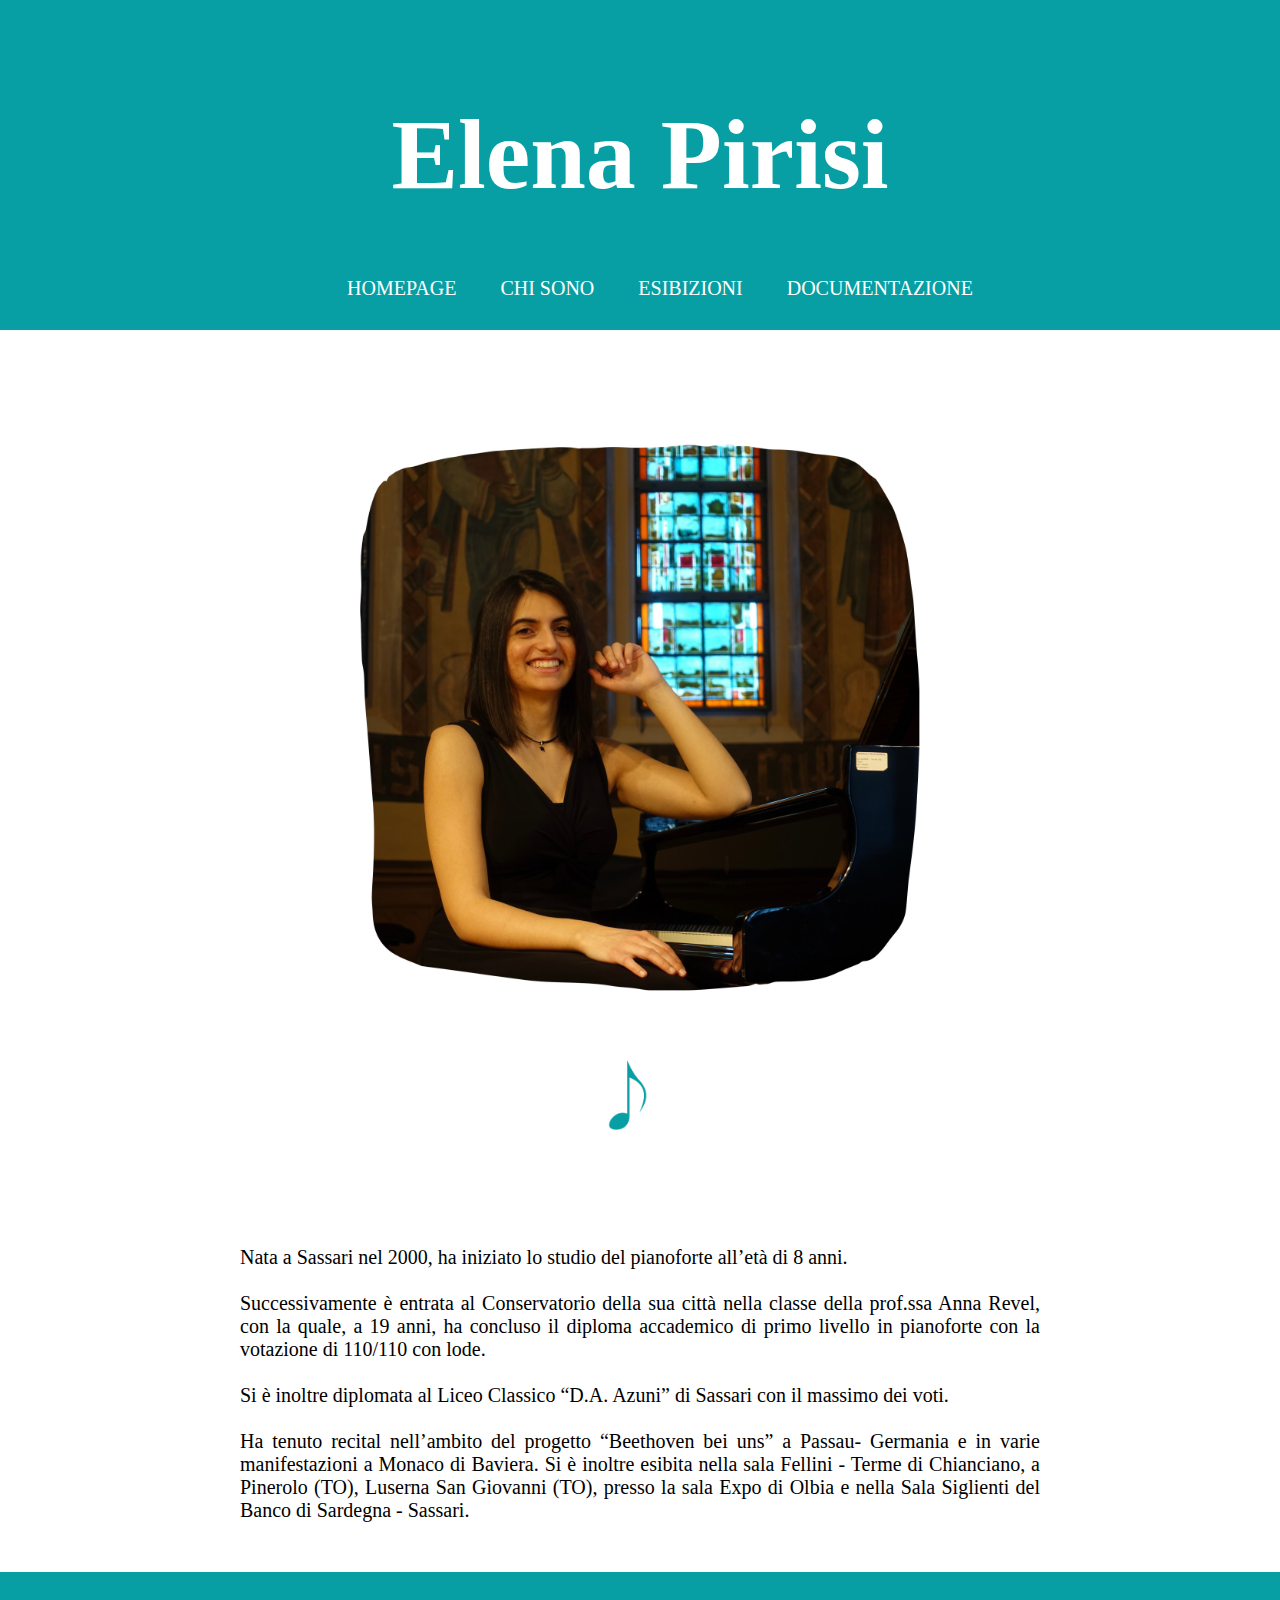
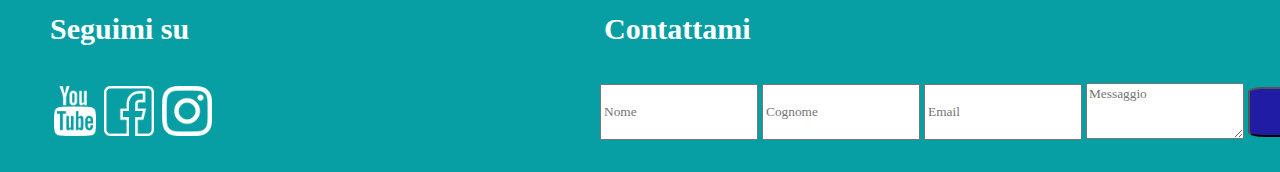
<file: Chisono.html>
<!doctype html>
<html lang='it'>
<head>
  <meta charset="utf-8">
  <meta name="viewport" content="width=device-width, initial-scale=1.0">
  <meta http-equiv="X-UA-Compatible" content="ie=edge">
  <link rel="stylesheet" type="text/css" href="ciao/style.css">
  <title>Elena Pirisi</title>
 </head>
 <header>
        <center><h1><a href="index.html">Elena Pirisi</a></h1></center>
         <nav>
              <ul>
                <li><a id= 'mouse' class='whitelink' href="index.html">homepage</a></li>
                <li><a id= 'mouse' class: 'active'><a class='whitelink' href="Chisono.html">chi sono</a></li>
                <li><a id= 'mouse' class='whitelink' href="esibizioni.html">esibizioni</a></li>
                <li><a id= 'mouse' class='whitelink' href="documentazione.html">documentazione</a></li>
              </ul>
         </nav>
 </header>
<body>
      <div id='about me'>
                    <img id= 'homeimage' src="ciao/pirisi.png" alt="foto biografica Elena Pirisi"/>
 		                <img id= 'NOTA2' src="ciao/NOTA.png"/>
                    <div id='chisono'>Nata a Sassari nel 2000, ha iniziato lo studio del pianoforte all’età di 8 anni. <br></br> Successivamente è entrata al Conservatorio della sua città nella classe della prof.ssa Anna Revel, con la quale, a 19 anni, ha concluso il diploma accademico di primo livello in pianoforte con la votazione di 110/110 con lode. <br></br> Si è inoltre diplomata al Liceo Classico “D.A. Azuni” di Sassari con il massimo dei voti. <br></br>Ha tenuto recital nell’ambito del progetto “Beethoven bei uns” a Passau- Germania e in varie manifestazioni a Monaco di Baviera. Si è inoltre esibita nella sala Fellini - Terme di Chianciano, a Pinerolo (TO), Luserna San Giovanni (TO), presso la sala Expo di Olbia e nella Sala Siglienti del Banco di Sardegna -   Sassari.</div>
      </div>
 </body>
<footer id= 'footerr'>
  
  <div class= 'skills' id="seguimi">Seguimi su</div> 
  <div class= 'skills' id="contattami">Contattami</div>

  <div id='channels'>
  <a href="https://www.youtube.com/channel/UCtBQBfGArTrs95XQcZkXXWw/"><img class='fotografia' id= 'youtube' src="ciao/youtube.png"></a>
  <a href="https://www.facebook.com/elena.pirisi.792"><img class='fotografia' id= 'facebook' src="ciao/facebook.png"></a>
  <a href="https://www.instagram.com/elenapirisi/"><img class='fotografia' id= 'instagram' src="ciao/instagram.png"></a>
  </div>
 
 <div id='formfooter'>
    <form id= 'formcaselle'>
         <input type="text" id="fname" name="fname" placeholder="Nome">
         <input type="text" id="lname" name="lname" placeholder="Cognome">
         <input type="text" id="mail" name="mail" placeholder="Email">
         <textarea id="subject" name="subject" placeholder="Messaggio"></textarea>
         <input id='submit' type="submit" value="Submit">
    </form>
 </div>
</footer>
</html>
</file>
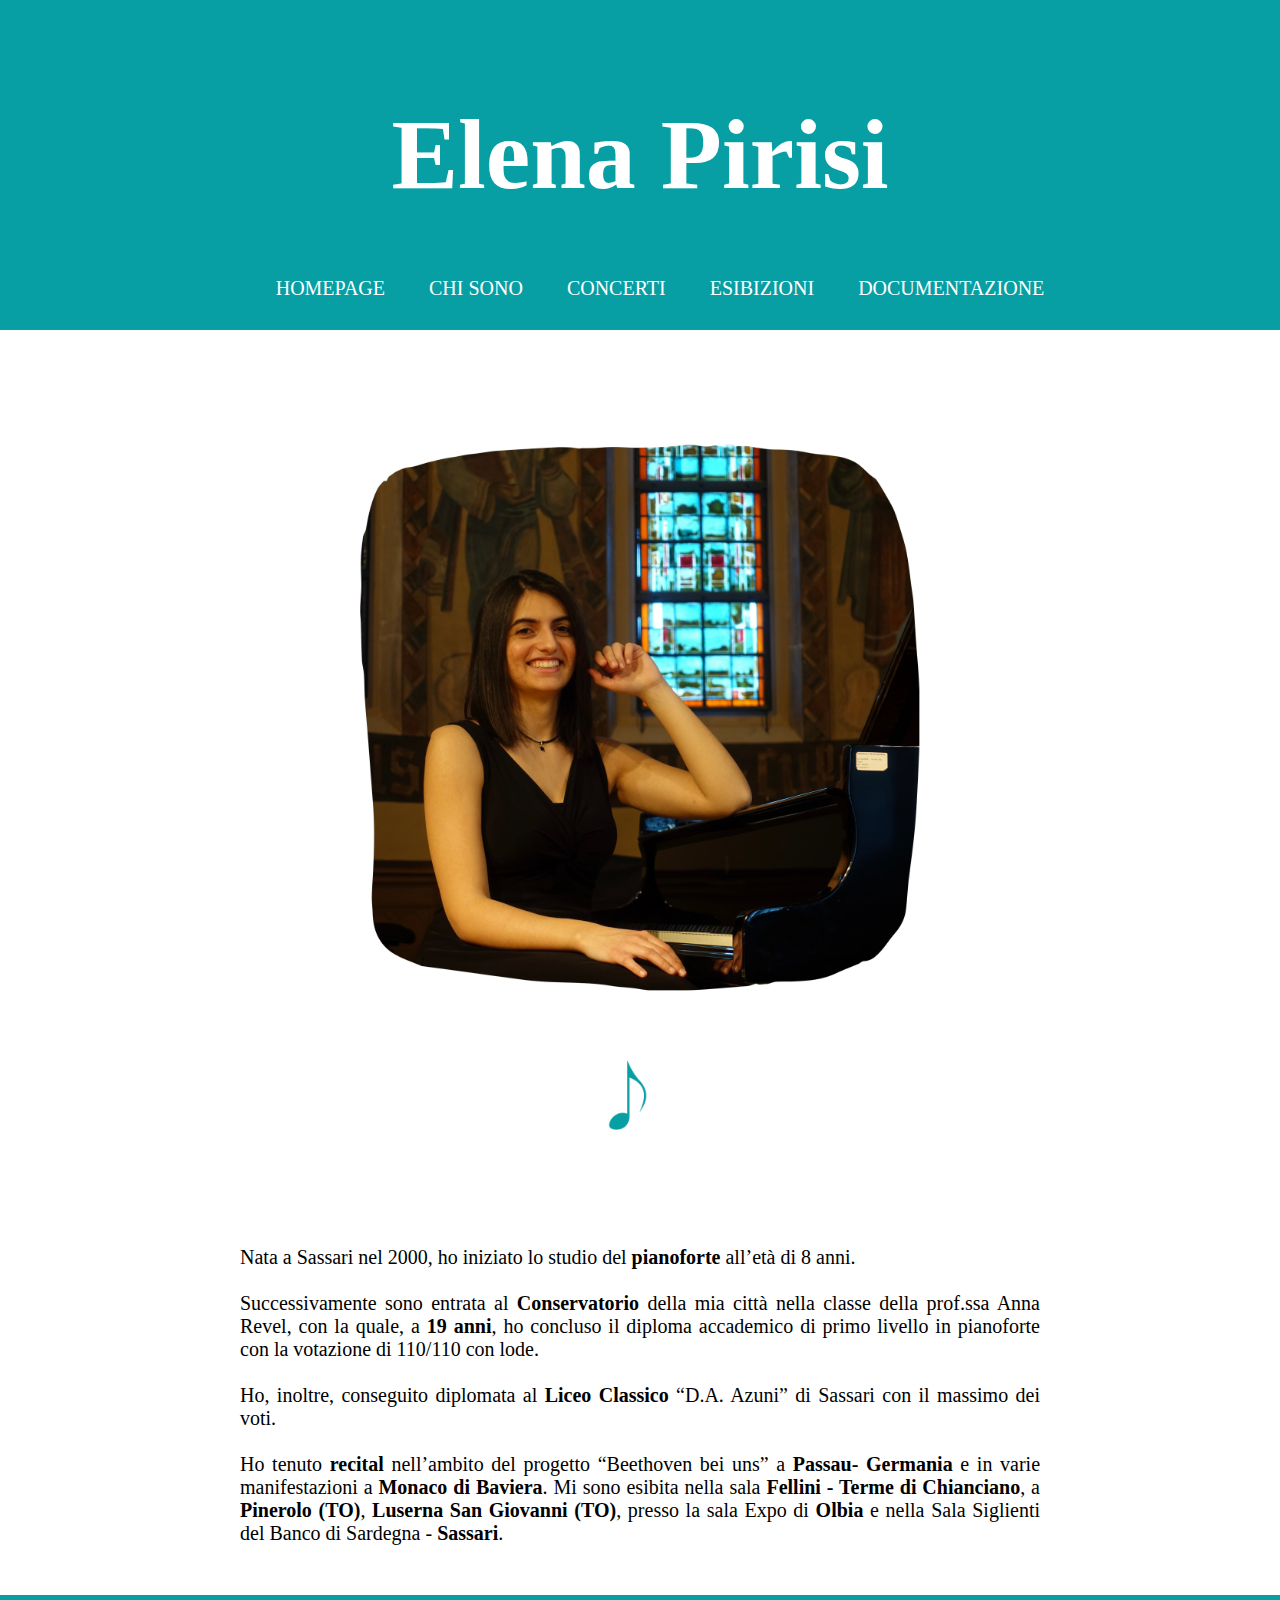
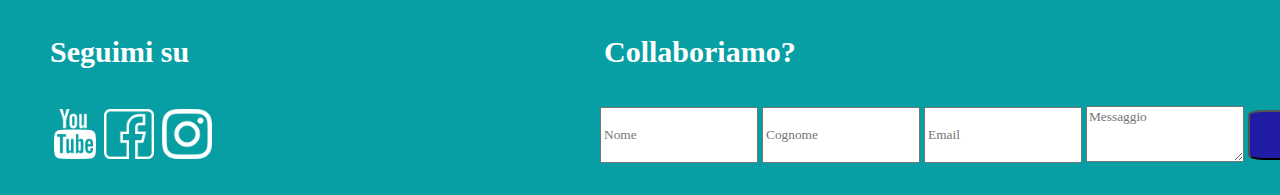
<file: chisono.html>
<!doctype html>
<html lang='it'>
<head>
  <meta charset="utf-8">
  <meta name="viewport" content="width=device-width, initial-scale=1.0">
  <meta http-equiv="X-UA-Compatible" content="ie=edge">
  <link rel="stylesheet" type="text/css" href="ciao/style.css">
  <title>Elena Pirisi</title>
 </head>
 <header>
        <center><h1><a href="index.html">Elena Pirisi</a></h1></center>
         <nav>
              <ul>
                <li><a id= 'mouse' class='whitelink' href="index.html">homepage</a></li>
                <li><a id= 'mouse' class: 'active'><a class='whitelink' href="chisono.html">chi sono</a></li>
                <li><a id= 'mouse' class='whitelink' href="concerti.html">concerti</a></li>
                <li><a id= 'mouse' class='whitelink' href="esibizioni.html">esibizioni</a></li>
                <li><a id= 'mouse' class='whitelink' href="documentazione.html">documentazione</a></li>
              </ul>
         </nav>
 </header>
<body>
      <div id='about me'>
                    <img id= 'homeimage' src="ciao/pirisi.png" alt="foto biografica Elena Pirisi"/>
 		                <img id= 'NOTA2' src="ciao/NOTA.png"/>
                    <div id='chisono'>Nata a Sassari nel 2000, ho iniziato lo studio del <b>pianoforte</b> all’età di 8 anni. <br></br> Successivamente sono entrata al <b>Conservatorio</b> della mia città nella classe della prof.ssa Anna Revel, con la quale, a <b>19 anni</b>, ho concluso il diploma accademico di primo livello in pianoforte con la votazione di 110/110 con lode. <br></br> Ho, inoltre, conseguito diplomata al <b>Liceo Classico</b> “D.A. Azuni” di Sassari con il massimo dei voti. <br></br>Ho tenuto <b>recital</b> nell’ambito del progetto “Beethoven bei uns” a <b>Passau- Germania</b> e in varie manifestazioni a <b>Monaco di Baviera</b>. Mi sono esibita nella sala <b>Fellini - Terme di Chianciano</b>, a <b>Pinerolo (TO)</b>, <b>Luserna San Giovanni (TO)</b>, presso la sala Expo di <b>Olbia</b> e nella Sala Siglienti del Banco di Sardegna -   <b>Sassari</b>. </div>
      </div>
 </body>
<footer id= 'footerr'>
  
  <div class= 'skills' id="seguimi">Seguimi su</div> 
  <div class= 'skills' id="contattami">Collaboriamo?</div>

  <div id='channels'>
  <a href="https://www.youtube.com/channel/UCtBQBfGArTrs95XQcZkXXWw/"><img class='fotografia' id= 'youtube' src="ciao/youtube.png"></a>
  <a href="https://www.facebook.com/elena.pirisi.792"><img class='fotografia' id= 'facebook' src="ciao/facebook.png"></a>
  <a href="https://www.instagram.com/elenapirisi/"><img class='fotografia' id= 'instagram' src="ciao/instagram.png"></a>
  </div>
 
 <div id='formfooter'>
    <form id= 'formcaselle'>
         <input type="text" id="fname" name="fname" placeholder="Nome">
         <input type="text" id="lname" name="lname" placeholder="Cognome">
         <input type="text" id="mail" name="mail" placeholder="Email">
         <textarea id="subject" name="subject" placeholder="Messaggio"></textarea>
         <input id='submit' type="submit" value="Invia">
    </form>
 </div>
</footer>
</html>
</file>
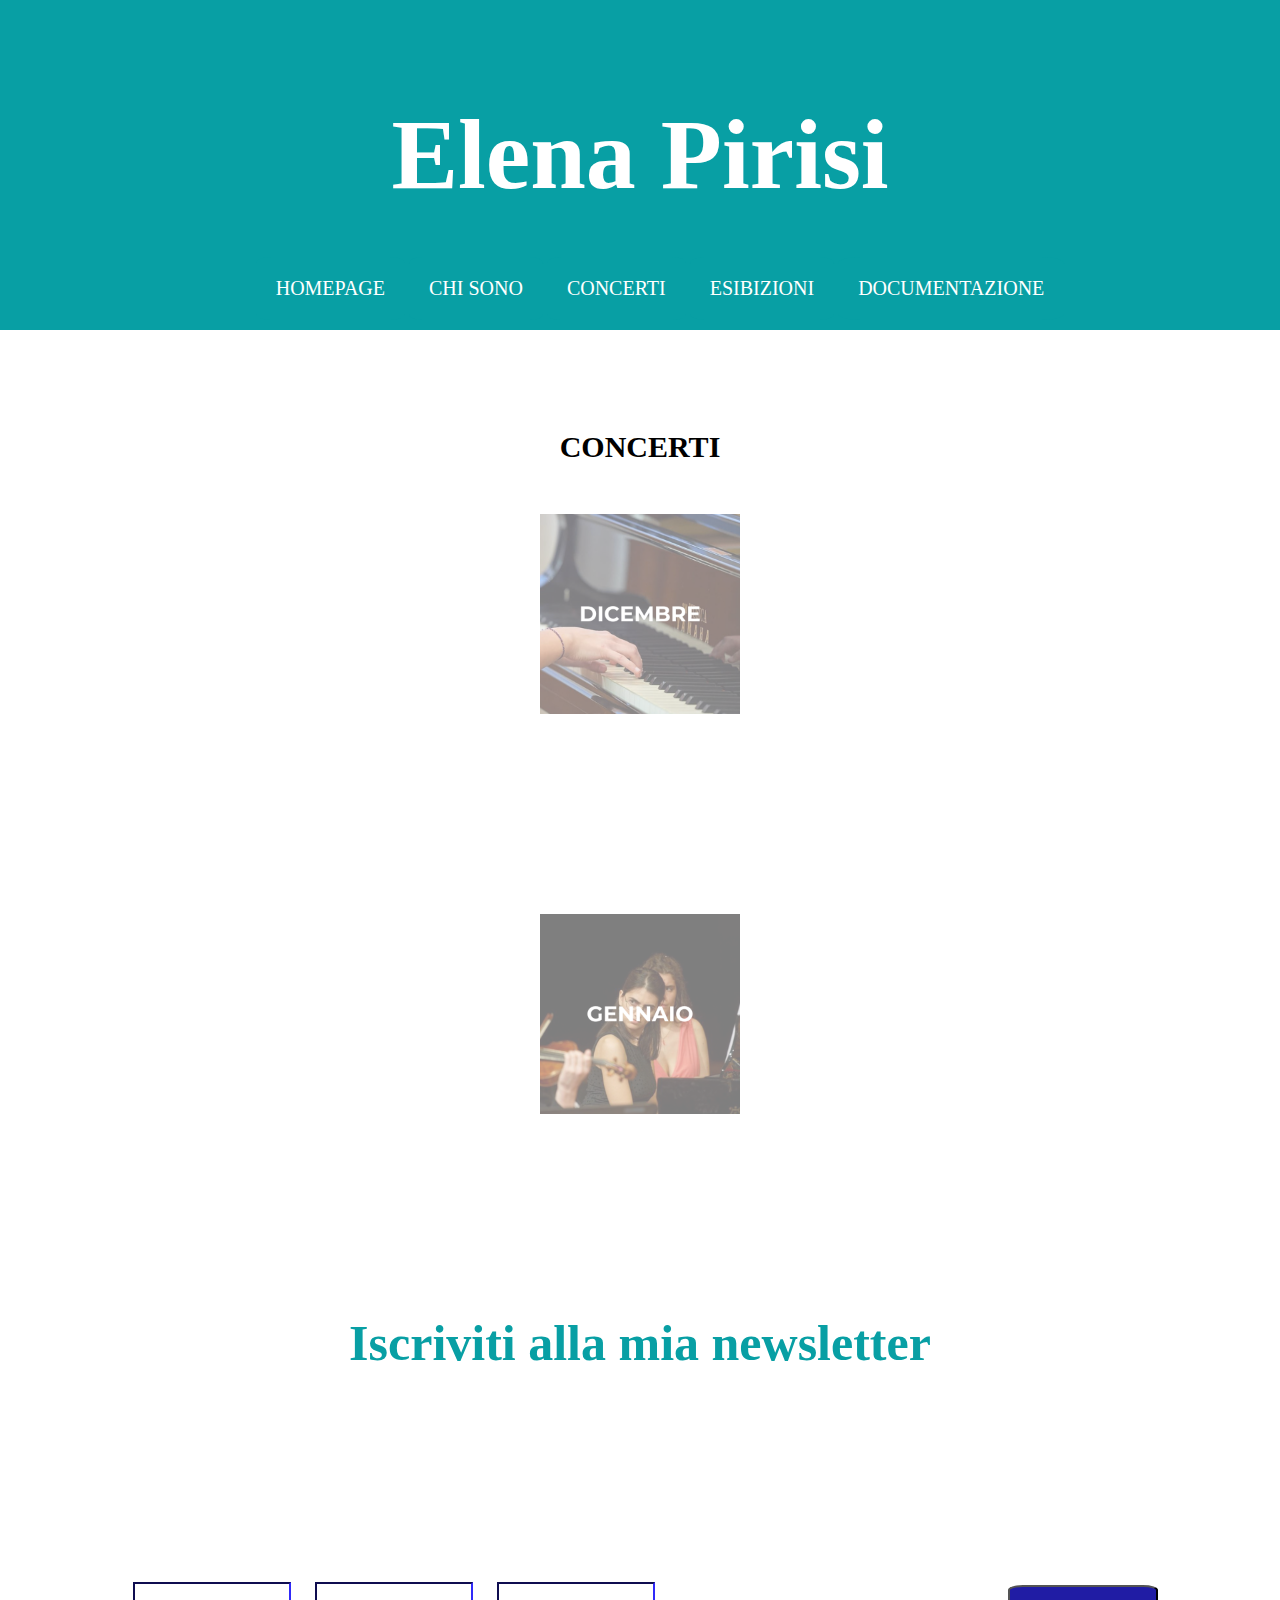
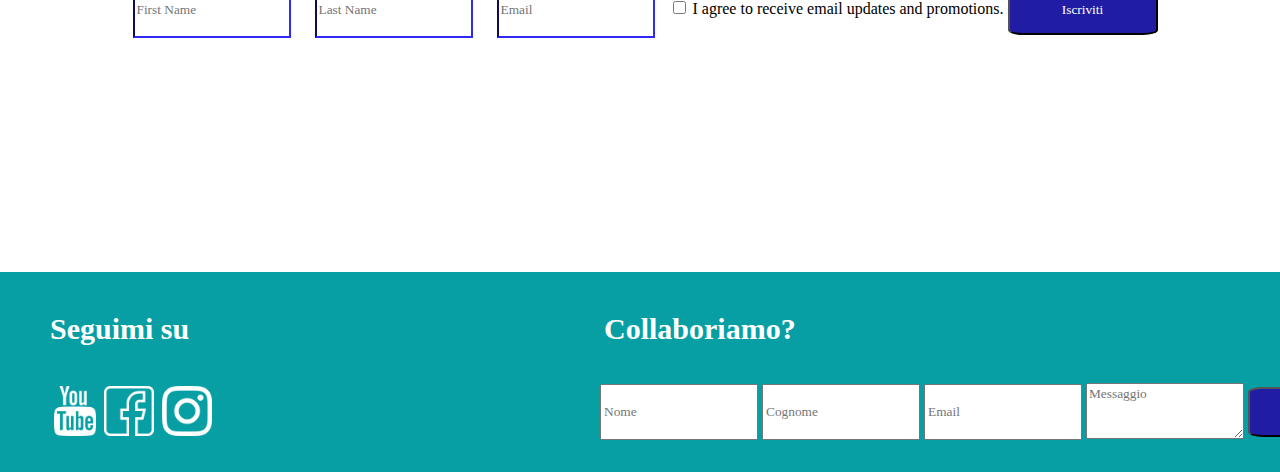
<file: concerti.html>
<!doctype html>
<html lang='it'>
<head>
  <meta charset="utf-8">
  <meta name="viewport" content="width=device-width, initial-scale=1.0">
  <meta http-equiv="X-UA-Compatible" content="ie=edge">
  <link rel="stylesheet" type="text/css" href="ciao/style.css">
  <title>Elena Pirisi</title>
 </head>
 <header>
        <center><h1><a href="index.html">Elena Pirisi</a></h1></center>
         <nav>
              <ul>
                <li><a id= 'mouse'  class='whitelink' href="index.html">homepage</a></li>
                  <li><a id= 'mouse' class='whitelink' href="chisono.html">chi sono</a></li>
                  <li><a id= 'mouse' class='active'><a class='whitelink' href="#">concerti</a></li>
                  <li><a id= 'mouse' class='whitelink' href="esibizioni.html">esibizioni</a></li>
                  <li><a id= 'mouse' class='whitelink' href="documentazione.html">documentazione</a></li>
              </ul>
         </nav>
 </header>
<body>
  
     <h2 id='tituloconcerti' >CONCERTI</h2>
<div><img class='fotografia' id= 'CONCERTI' src="ciao/concertoX.png"/><img class='fotografia' id= 'CONCERTI' src="ciao/concertoY.png"/></div>
<h2 id='newslettertitle'>Iscriviti alla mia newsletter</h2>
<div id= 'sendfox'>
<form method="post" action="https://sendfox.com/form/3lpyyl/1vzxnd" class="sendfox-form" id="1vzxnd" data-async="true" data-recaptcha="true">
<input id="fname2" type="text" placeholder="First Name" name="first_name" required />
<input id="lname2" type="text" placeholder="Last Name" name="last_name" required />
<input id="mail2" type="email" placeholder="Email" name="email" required />
<label><input type="checkbox" name="gdpr" value="1" required /> I agree to receive email updates and promotions.</label>
<!-- no botz please -->
<div style="position: absolute; left: -5000px;" aria-hidden="true"><input type="text" name="a_password" tabindex="-1" value="" autocomplete="off" /></div>
<button type="submit">Iscriviti</button>
</form>
<script src="https://sendfox.com/js/form.js"></script>
			

</div>
     


</body>
 <footer id= 'footerr'>
  
  <div class= 'skills' id="seguimi">Seguimi su</div> 
  <div class= 'skills' id="contattami">Collaboriamo?</div>

  <div id='channels'>
  <a href="https://www.youtube.com/channel/UCtBQBfGArTrs95XQcZkXXWw/"><img class='fotografia' id= 'youtube' src="ciao/youtube.png"></a>
  <a href="https://www.facebook.com/elena.pirisi.792"><img class='fotografia' id= 'facebook' src="ciao/facebook.png"></a>
  <a href="https://www.instagram.com/elenapirisi/"><img class='fotografia' id= 'instagram' src="ciao/instagram.png"></a>
  </div>
 
 <div id='formfooter'>
    <form id= 'formcaselle'>
         <input type="text" id="fname" name="fname" placeholder="Nome">
         <input type="text" id="lname" name="lname" placeholder="Cognome">
         <input type="text" id="mail" name="mail" placeholder="Email">
         <textarea id="subject" name="subject" placeholder="Messaggio"></textarea>
         <input id='submit' type="submit" value="Invia">
    </form>
 </div>
</footer>

</html>
</file>
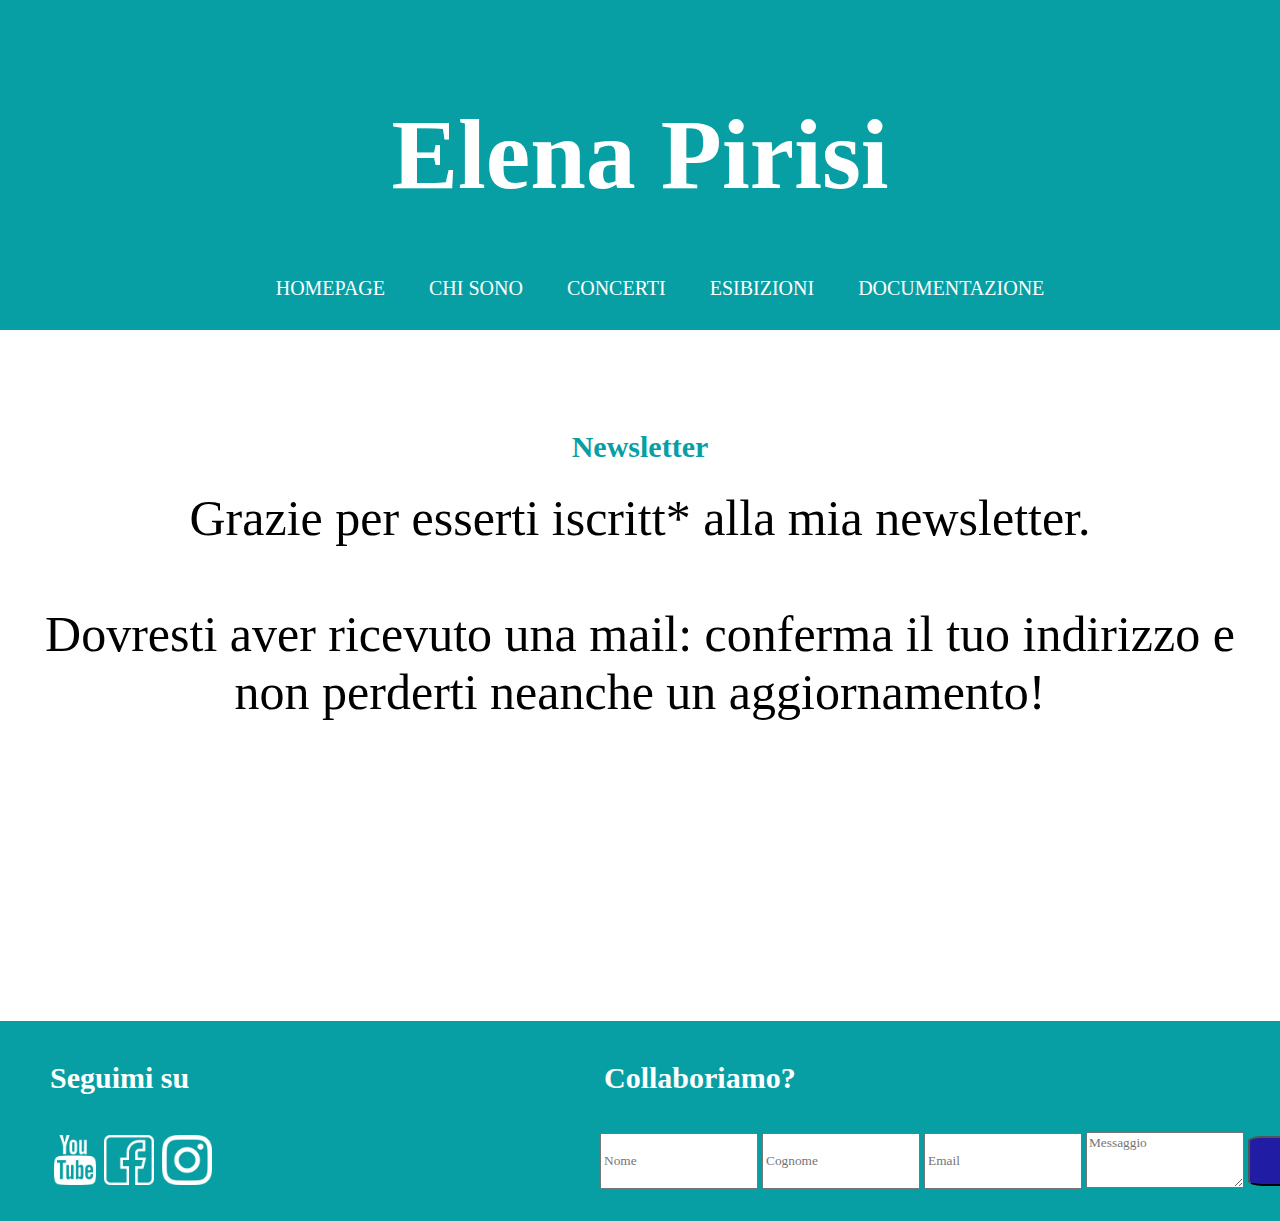
<file: confermamail.html>
<!doctype html>
<html lang='it'>
<head>
  <meta charset="utf-8">
  <meta name="viewport" content="width=device-width, initial-scale=1.0">
  <meta http-equiv="X-UA-Compatible" content="ie=edge">
  <link rel="stylesheet" type="text/css" href="ciao/style.css">
  <title>Elena Pirisi</title>
 </head>
 <header>
        <center><h1><a href="index.html">Elena Pirisi</a></h1></center>
         <nav>
              <ul>
                <li><a id= 'mouse' class='whitelink' href="index.html">homepage</a></li>
                  <li><a id= 'mouse' class='whitelink' href="chisono.html">chi sono</a></li>
                  <li><a id= 'mouse' class='whitelink' href="concerti.html">concerti</a></li>
                  <li><a id= 'mouse' class='whitelink' href="esibizioni.html">esibizioni</a></li>
                  <li><a id= 'mouse' class='whitelink' href="documentazione.html">documentazione</a></li>
              </ul>
         </nav>
 </header>
<body>
  
     <h2 id='colorns'>Newsletter</h2>
     <div id='confermamail'>Grazie per esserti iscritt* alla mia newsletter. <br> <br> Dovresti aver ricevuto una mail: conferma il tuo indirizzo e non perderti neanche un aggiornamento!</div>
     


</body>
 <footer id= 'footerr'>
  
  <div class= 'skills' id="seguimi">Seguimi su</div> 
  <div class= 'skills' id="contattami">Collaboriamo?</div>

  <div id='channels'>
  <a href="https://www.youtube.com/channel/UCtBQBfGArTrs95XQcZkXXWw/"><img class='fotografia' id= 'youtube' src="ciao/youtube.png"></a>
  <a href="https://www.facebook.com/elena.pirisi.792"><img class='fotografia' id= 'facebook' src="ciao/facebook.png"></a>
  <a href="https://www.instagram.com/elenapirisi/"><img class='fotografia' id= 'instagram' src="ciao/instagram.png"></a>
  </div>
 
 <div id='formfooter'>
    <form id= 'formcaselle'>
         <input type="text" id="fname" name="fname" placeholder="Nome">
         <input type="text" id="lname" name="lname" placeholder="Cognome">
         <input type="text" id="mail" name="mail" placeholder="Email">
         <textarea id="subject" name="subject" placeholder="Messaggio"></textarea>
         <input id='submit' type="submit" value="Invia">
    </form>
 </div>
</footer>

</html>
</file>
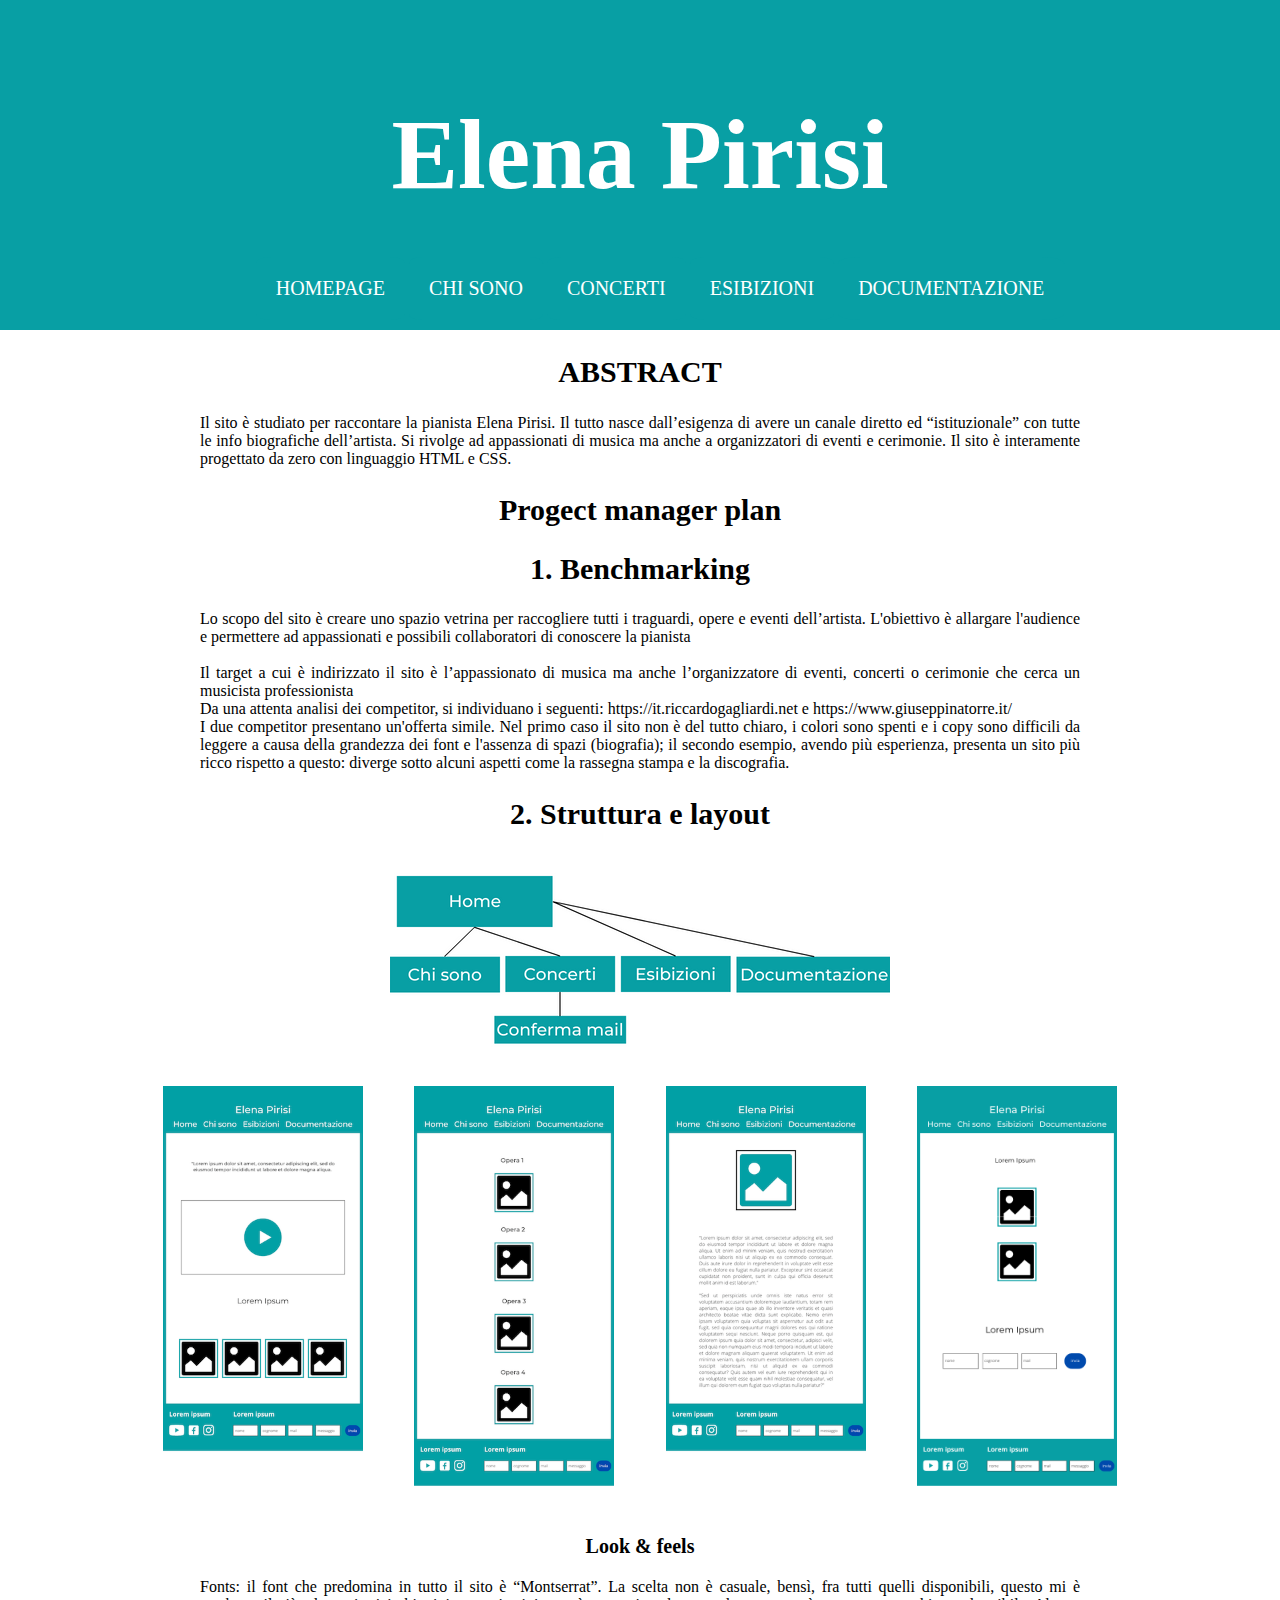
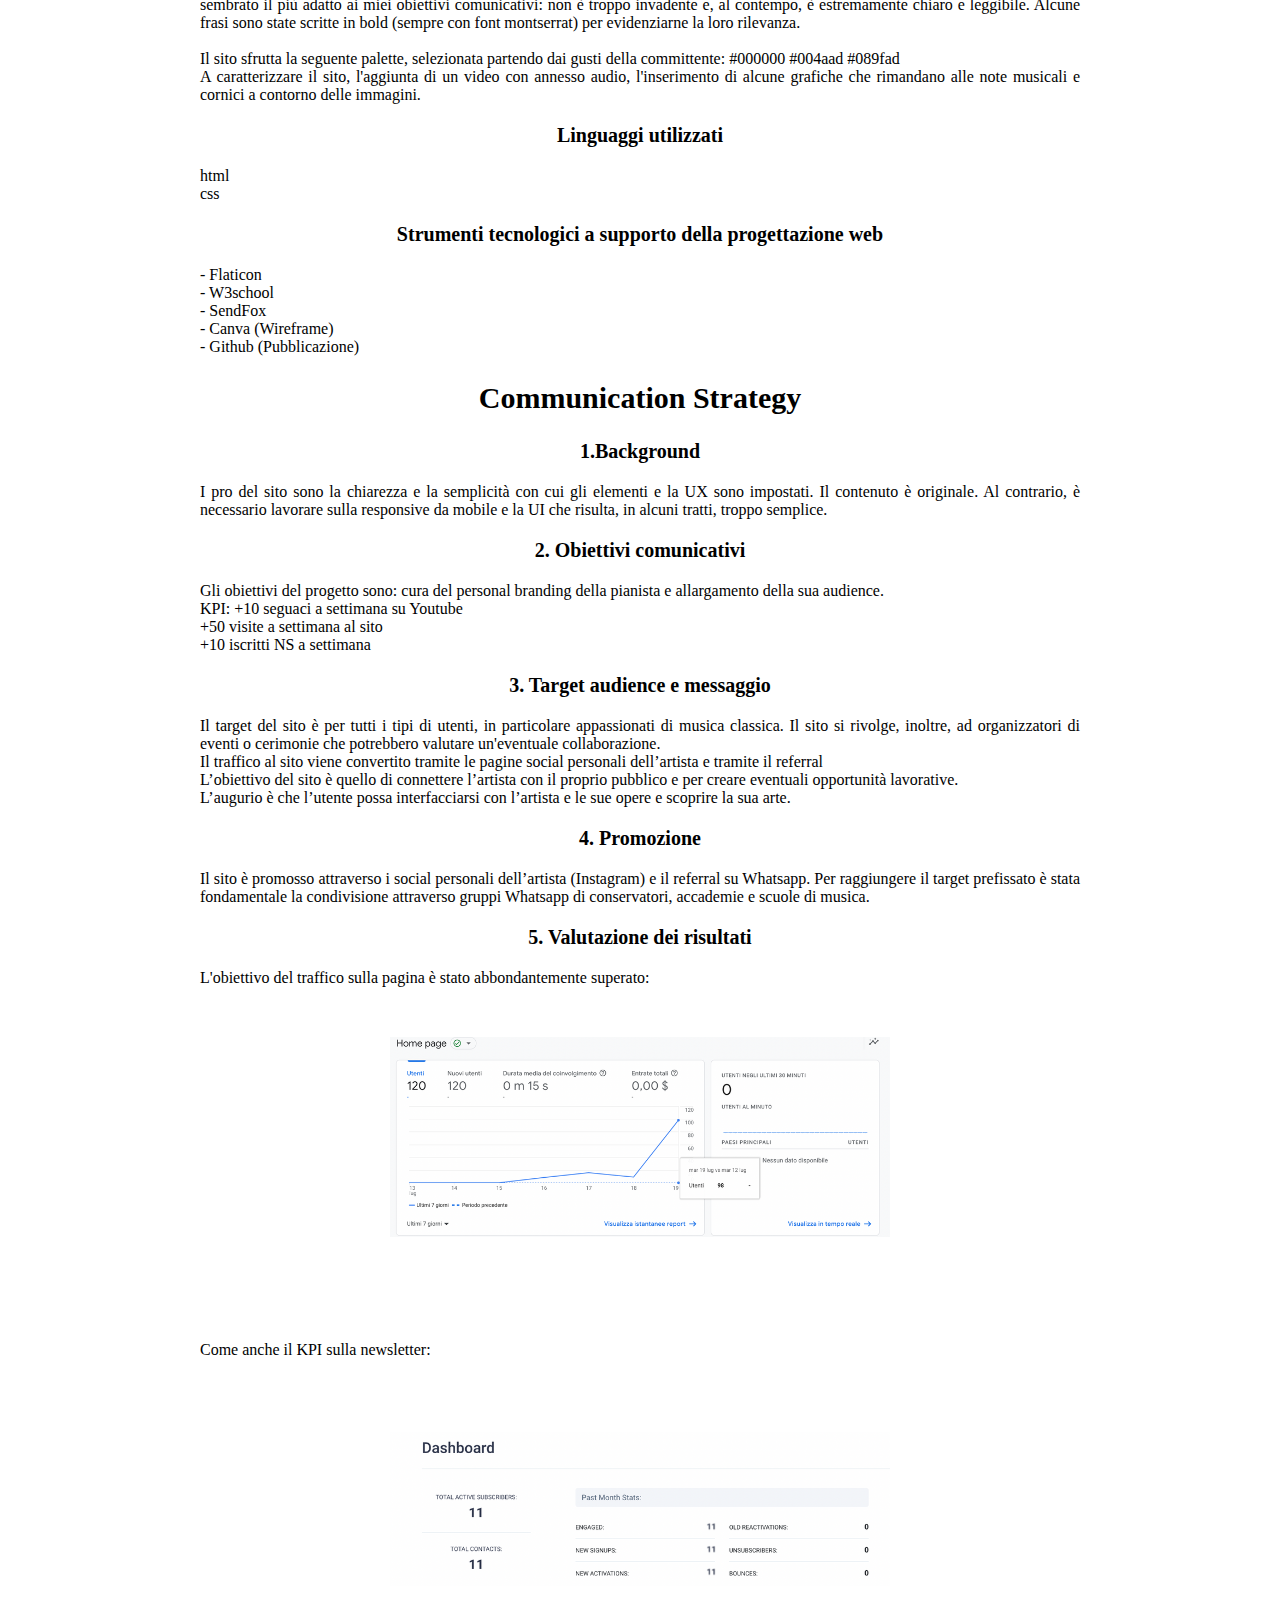
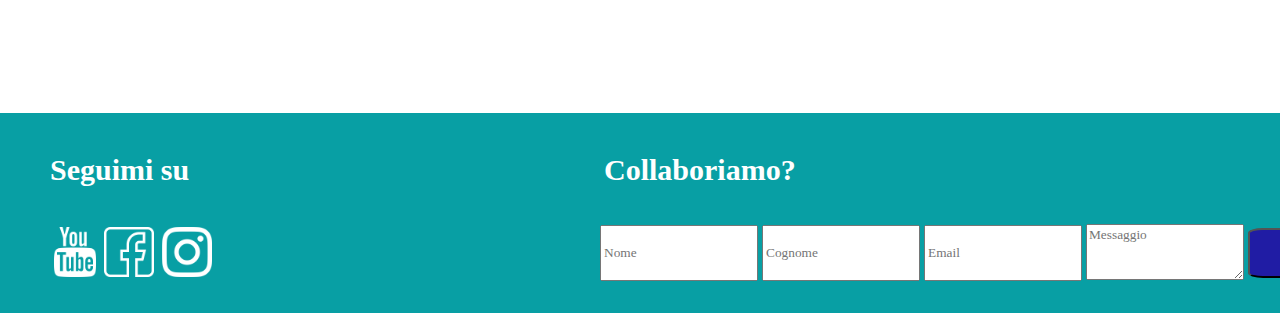
<file: documentazione.html>
<!doctype html>
<html lang='it'>
<head>
  <meta charset="utf-8">
  <meta name="viewport" content="width=device-width, initial-scale=1.0">
  <meta http-equiv="X-UA-Compatible" content="ie=edge">
  <link rel="stylesheet" type="text/css" href="ciao/style.css">
  <title>Elena Pirisi</title>
 </head>
  <header>
         <center><h1><a href="index.html">Elena Pirisi</a></h1></center>
 
         <nav>
              <ul>
                       <li><a id= 'mouse' class='whitelink' href="index.html">homepage</a></li>
                       <li><a id= 'mouse' class='whitelink' href="chisono.html">chi sono</a></li>
                       <li><a id= 'mouse' class='whitelink' href="concerti.html">concerti</a></li>
                       <li><a id= 'mouse' class='whitelink' href="esibizioni.html">esibizioni</a></li>
                       <li><a id= 'mouse' class: 'active'><a class='whitelink' href="documentazione.html">documentazione</a></li>
                  </ul>
         </nav>
  </header>
 <body>
  <center>
  <h2>ABSTRACT</h2>
  <p> Il sito è studiato per raccontare la pianista Elena Pirisi. Il tutto nasce dall’esigenza di avere un canale diretto ed “istituzionale” con tutte le info biografiche dell’artista. Si rivolge ad appassionati di musica ma anche a organizzatori di eventi e cerimonie. Il sito è interamente progettato da zero con linguaggio HTML e CSS. </p>
   <h2> Progect manager plan</h2>
   <h2> 1. Benchmarking </h2>
   <p> Lo scopo del sito è creare uno spazio vetrina per raccogliere tutti i traguardi, opere e eventi dell’artista. L'obiettivo è allargare l'audience e permettere ad appassionati e possibili collaboratori di conoscere la pianista</p>
<br>
   <p> Il target a cui è indirizzato il sito è l’appassionato di musica ma anche l’organizzatore di eventi, concerti o cerimonie che cerca un musicista professionista</p>

   <p> Da una attenta analisi dei competitor, si individuano i seguenti: 
 https://it.riccardogagliardi.net e https://www.giuseppinatorre.it/ <br>
I due competitor presentano un'offerta simile. Nel primo caso il sito non è del tutto chiaro, i colori sono spenti e i copy sono difficili da leggere a causa della grandezza dei font e l'assenza di spazi (biografia); il secondo esempio, avendo più esperienza, presenta un sito più ricco rispetto a questo: diverge sotto alcuni aspetti come la rassegna stampa e la discografia. </p>
   <h2> 2. Struttura e layout</h2>
   <p></p>
   <img src="ciao/albero.png">
   <div><img class= 'fotografiaa' src="ciao/wireframeA.png"><img class= 'fotografiaa' src="ciao/wireframeB.png"><img class= 'fotografiaa' src="ciao/wireframeC.png"><img class= 'fotografiaa' src="ciao/wireframeD.png"></div>
   <h3>Look & feels</h3>
   <p>Fonts: il font che predomina in tutto il sito è “Montserrat”. La scelta
   non è casuale, bensì, fra tutti quelli disponibili, questo mi è sembrato il più adatto ai miei obiettivi
   comunicativi: non è troppo invadente e, al contempo, è estremamente chiaro e leggibile. Alcune
   frasi sono state scritte in bold (sempre con font montserrat) per evidenziarne la loro rilevanza.<br>
   <br>Il sito sfrutta la seguente palette, selezionata partendo dai gusti della committente:
#000000
#004aad
#089fad
<br>
A caratterizzare il sito, l'aggiunta di un video con annesso audio, l'inserimento di alcune grafiche che rimandano alle note musicali e cornici a contorno delle immagini.
</p>
 <p></p>

   <h3>Linguaggi utilizzati</h3>
   <p> html <br> css </p>
   <h3>Strumenti tecnologici a supporto della progettazione web</h3>
   <p> - Flaticon <Br>
- W3school <Br>
- SendFox <Br>
- Canva (Wireframe) <Br>
- Github (Pubblicazione)
</p>

<h2> Communication Strategy </h2>
<h3>1.Background</h3>
<p>I pro del sito sono la chiarezza e la semplicità con cui gli elementi e la UX sono impostati. Il contenuto è originale. Al contrario, è necessario lavorare sulla responsive da mobile e la UI che risulta, in alcuni tratti, troppo semplice.</p>
<h3> 2. Obiettivi comunicativi </h3>
<p>Gli obiettivi del progetto sono: cura del personal branding della pianista e allargamento della sua audience.
<br>
KPI: +10 seguaci a settimana su Youtube
<br>
+50 visite a settimana al sito
<br>
+10 iscritti NS a settimana
</p>

<h3>3. Target audience e messaggio</h3>
<p>Il target del sito è per tutti i tipi di utenti, in particolare appassionati di musica classica. Il sito si rivolge, inoltre, ad organizzatori di eventi o cerimonie che potrebbero valutare un'eventuale collaborazione. <br>
Il traffico al sito viene convertito tramite le pagine social personali dell’artista e tramite il referral <br>
L’obiettivo del sito è quello di connettere l’artista con il proprio pubblico e per creare eventuali opportunità lavorative. <br>
L’augurio è che l’utente possa interfacciarsi con l’artista e le sue opere e scoprire la sua arte.<br>
</p>
<h3>4. Promozione</h3>
<p>Il sito è promosso attraverso i social personali dell’artista (Instagram) e il referral su Whatsapp. Per raggiungere il target prefissato è stata fondamentale la condivisione attraverso gruppi Whatsapp di conservatori, accademie e scuole di musica.</p>
<h3>5. Valutazione dei risultati</h3>

<p>L'obiettivo del traffico sulla pagina è stato abbondantemente superato:</p>
<img id= 'marginedoc' src="ciao/analitics.png">
<p>Come anche il KPI sulla newsletter:</p>
<img id= 'marginedoc' src="ciao/senfoxx.png">

</center>




 </body>
  


<footer id= 'footerr'>
  
  <div class= 'skills' id="seguimi">Seguimi su</div> 
  <div class= 'skills' id="contattami">Collaboriamo?</div>

  <div id='channels'>
  <a href="https://www.youtube.com/channel/UCtBQBfGArTrs95XQcZkXXWw/"><img class='fotografia' id= 'youtube' src="ciao/youtube.png"></a>
  <a href="https://www.facebook.com/elena.pirisi.792"><img class='fotografia' id= 'facebook' src="ciao/facebook.png"></a>
  <a href="https://www.instagram.com/elenapirisi/"><img class='fotografia' id= 'instagram' src="ciao/instagram.png"></a>
  </div>
 
 <div id='formfooter'>
    <form id= 'formcaselle'>
         <input type="text" id="fname" name="fname" placeholder="Nome">
         <input type="text" id="lname" name="lname" placeholder="Cognome">
         <input type="text" id="mail" name="mail" placeholder="Email">
         <textarea id="subject" name="subject" placeholder="Messaggio"></textarea>
         <input id='submit' type="submit" value="Invia">
    </form>
 </div>
 
</footer>
</html>
</file>
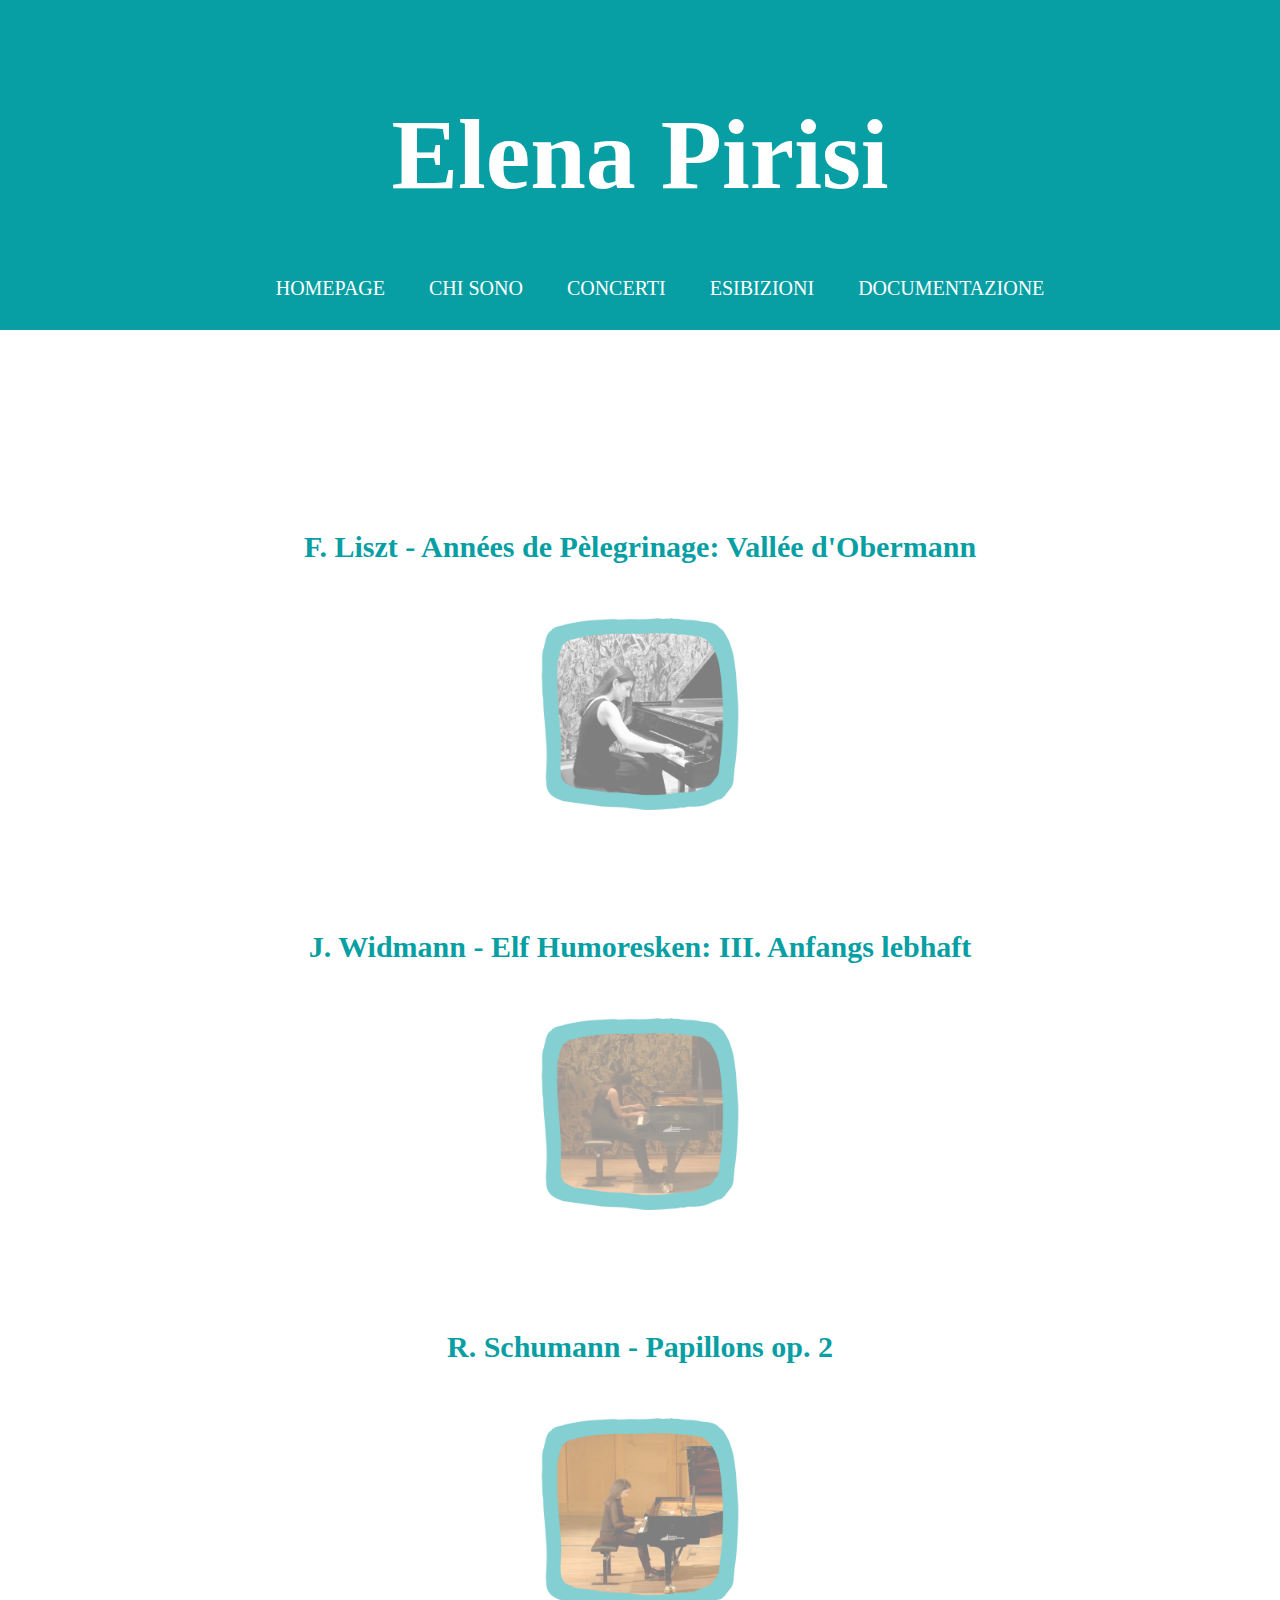
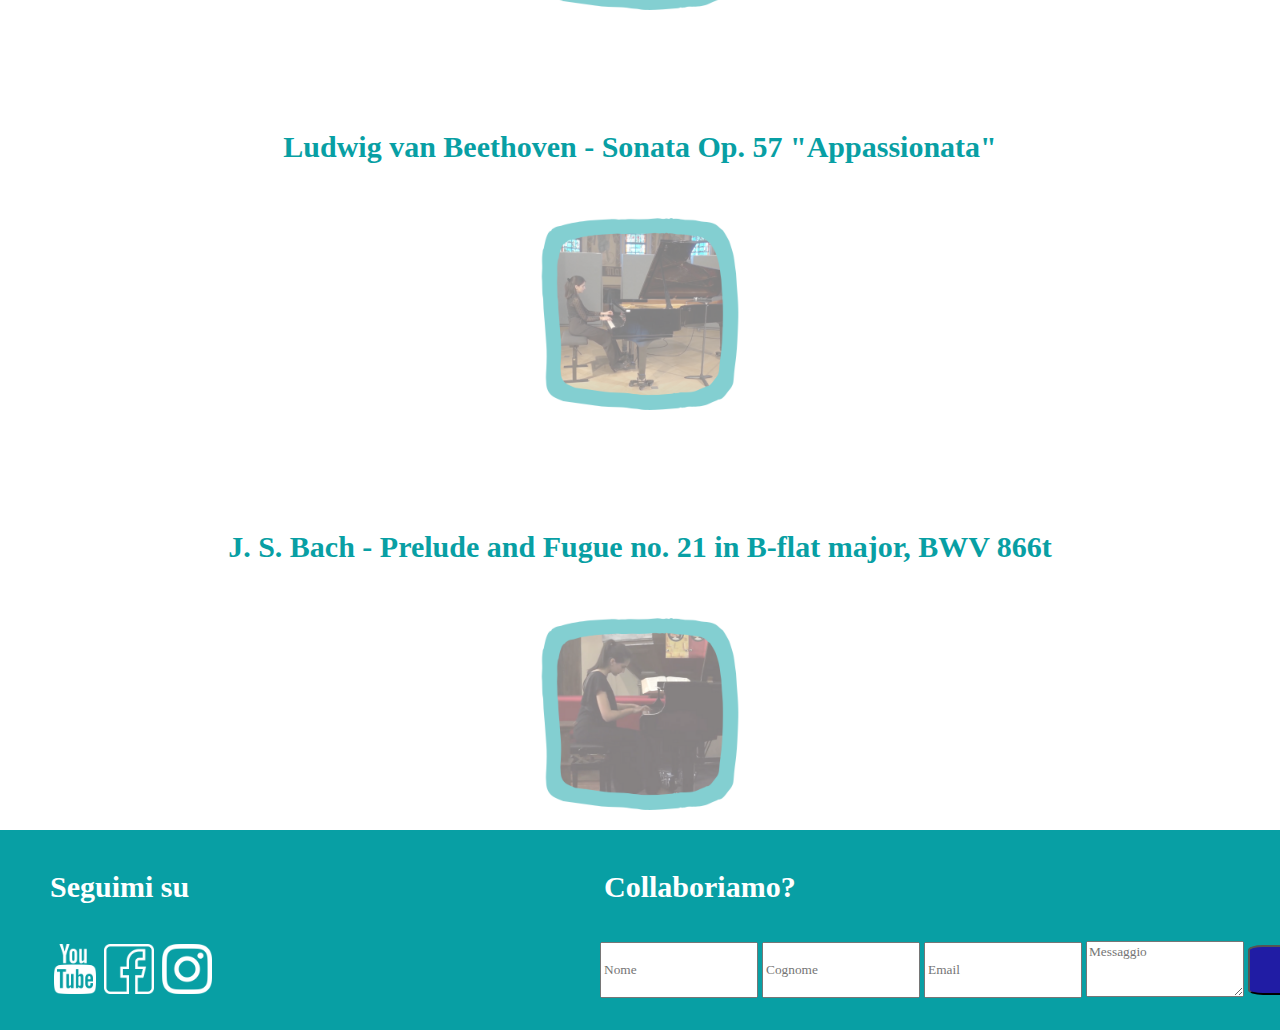
<file: esibizioni.html>
<!doctype html>
<html lang='it'>
<head>
 	<meta charset="utf-8">
 	<meta name="viewport" content="width=device-width, initial-scale=1.0">
 	<meta http-equiv="X-UA-Compatible" content="ie=edge">
 	<link rel="stylesheet" type="text/css" href="ciao/style.css">
 	<title>Elena Pirisi</title>
 </head>
 <header>
        <center><h1><a href="index.html">Elena Pirisi</a></h1></center>
         <nav>
              <ul>
                       <li><a id= 'mouse' class='whitelink' href="index.html">homepage</a></li>
                       <li><a id= 'mouse' class='whitelink' href="chisono.html">chi sono</a></li>
		       <li><a id= 'mouse' class='whitelink' href="concerti.html">concerti</a></li>
                       <li><a id= 'mouse' class: 'active'><a class='whitelink' href="#">esibizioni</a></li>
                       <li><a id= 'mouse' class='whitelink' href="documentazione.html">documentazione</a></li>
              </ul>
         </nav>
  </header>
<body>
 <div id='esibizioneA'>
      <div id='titoloA'>F. Liszt - Années de Pèlegrinage: Vallée d'Obermann</div>
      <div id='fotobolla'><a href="https://youtu.be/VOzlR_v9UPc"><img class='fotografia' id= 'bolle' src="ciao/2.png"/></a></div>
</div>
<div id='esibizioneB'>
      <div id='titoloB'>J. Widmann - Elf Humoresken: III. Anfangs lebhaft</div>
      <a href="https://youtu.be/DpQT-jJCOkg"><img class='fotografia' id= 'bollo' src="ciao/5.png"/></a>
</div>
<div id='esibizioneC'>
      <div id='titoloC'>R. Schumann - Papillons op. 2</div>
      <a href="https://youtu.be/nfByo9tRXCo"><img class='fotografia' id= 'bolli' src="ciao/3.png"/></a>
</div>
<div id='esibizioneD'>
      <div id='titoloD'>Ludwig van Beethoven - Sonata Op. 57 "Appassionata"</div>
      <a href="https://www.youtube.com/watch?v=Y_8tAAaPjWs""><img class='fotografia' id= 'bolla' src="ciao/4.png"/></a>
</div>
<div id='esibizioneE'>
      <div id='titoloE'>J. S. Bach - Prelude and Fugue no. 21 in B-flat major, BWV 866t</div>
      <a href="https://youtu.be/la0UVWonwjI"><img class='fotografia' id= 'bollu' src="ciao/6.png"/></a>
</div>
</body>
<footer id= 'footerr'>
  <div class= 'skills' id="seguimi">Seguimi su</div> 
  <div class= 'skills' id="contattami">Collaboriamo?</div>
  <div id='channels'>
	<a href="https://www.youtube.com/channel/UCtBQBfGArTrs95XQcZkXXWw/"><img class='fotografia' id= 'youtube' src="ciao/youtube.png"></a>
	<a href="https://www.facebook.com/elena.pirisi.792"><img class='fotografia' id= 'facebook' src="ciao/facebook.png"></a>
	<a href="https://www.instagram.com/elenapirisi/"><img class='fotografia' id= 'instagram' src="ciao/instagram.png"></a>
  </div>
 <div id='formfooter'>
    <form id= 'formcaselle'>
         <input type="text" id="fname" name="fname" placeholder="Nome">
         <input type="text" id="lname" name="lname" placeholder="Cognome">
         <input type="text" id="mail" name="mail" placeholder="Email">
         <textarea id="subject" name="subject" placeholder="Messaggio"></textarea>
         <input id='submit' type="submit" value="Invia">
    </form>
 </div>
</footer>
</html>
</file>
<file: ciao/style.css>
body{ width: 100%; height: 100%; margin: 0px; padding: 0px; overflow-x: hidden;}

header {position: static; height: 300px; background-color: #089FA4; color: white; padding: 30px 0px 0px 0px; display: block;}
a{color: white; text-decoration: none; height: 3px; width: 3px;}

nav {margin: 0 auto; text-align: center; color: none; font-family: 'montserrat'}

nav ul {list-style-type: none; margin-left: 0px !important}

h1 {text-align: center !important; text-decoration: none;  color: white; font-family: 'montserrat'; font-size: 100PX; position: relative; height: 100px; margin-bottom: 80px; padding top:80px;}


nav ul li {display: inline-block; background-color: #089FA4; padding: 20px; border-radius: 10%; text-transform:uppercase; position: relative; bottom: 20px;}

html{color: black; height: auto;}
.whitelink {text-decoration: none; color: white; font-size: 20px;}
.active:hover {color: #000000;}
#mouse:hover {color: #F0F0F0;}

#footerr {height: 200px; background-color: #089FA4; color: white; position: relative; bottom: 0px;}

#channels {height: 50; width: 300px; left: 50px; bottom: -80px; position: relative;}
#youtube {height: 50; width: 50px;}
#instagram {height: 50; width: 50px; margin-left: 4px;}
#facebook {height: 50; width: 50px;}

#formfooter{position: relative; width: 900px; height: 100px; left: 0px; margin-left: 600px; z-index: -100PX;}
#formcaselle {position: relative; right: 0px; align-content: right;}
#fname   {width: 150px; height: 50px; color: #201CA4; font-family: 'montserrat';}
#lname   {width: 150px; height: 50px; color: #201CA4; font-family: 'montserrat';}
#mail    {width: 150px; height: 50px; color: #201CA4; font-family: 'montserrat';}
#subject {width: 152px; height: 50px; color: #201CA4; font-family: 'montserrat'; top: 23px; position: relative;}
#submit  {width: 150px; height: 50px; background-color: #201CA4; color: white; font-family: 'montserrat'; border-radius: 10%;}

#seguimi{font-family: 'montserrat'; font-size: 30px; color: white; font-weight: bold; position: relative; top: 40px; margin-left: 50px; width: 200PX;}
#contattami {font-family: 'montserrat'; font-size: 30px; color: white; font-weight: bold; position: relative; top: 40px; margin-left: 350px; width: 200PX;}
.skills {display: inline-block;}



---------------------------------------------
HOMEPAGE

#citazione{height: 400px; width: auto; margin-right: auto; margin-left: auto; position: relative; top: 100px; display: block;}
cite {text-align: center; color: black !important; position: relative; top: 10px; font-size: 30px; font-family:'montserrat'; margin-right: auto; margin-left: auto; margin-bottom: 200px; margin-top: 200px; display: block; }
#cornice {background-color: #089FA4; height: 560px; width: 990px; margin-left: auto: margin-right: auto; z-index: -1; display: block;}

#videohomepage {margin: auto !important; margin-right: auto; margin-left: auto; display: block; align-content: center;  height: 570px;}
#videoelena {margin-right: auto; margin-left: auto; display: block; align-content: center; margin}

#musica {color: black; position: relative; object-position: center; left: 900px; width: 70px;
  height: 70px;
  border-radius: 100%; bottom: 90px; background-color: white; font-size: 20px; }

#percorsostudititolo{height: 100px; width: 1000px; text-align: center; margin: auto; font-size: 50px; color: #089FA4; margin-top: 100px !important; margin-bottom: 100px !important;}
#scuole{height: 300px; width: 1400px; margin: auto; margin-bottom: 100px;}
#linkscuola{height: 3px; width: 3px; margin: auto;}
#sassari {text-align: center; position: relative;height: 300px;width: 300px; margin: auto;}
#azuni {text-align: center; position: relative; height: 300px;width: 300px; margin: auto;}
#germania1 {text-align: center; position: relative; height: 300px; width: 300px; margin: auto;}
#germania2 {text-align: center; position: relative; height: 300px; width: 300px; margin: auto;}
img.fotografia{align-content: center;}

/*---------------------------------------------
ESIBIZIONI*/

#esibizioneA {height: 300px !important; align-content: center; margin-bottom: 100px; margin-top: 100px;}
#esibizioneB {height: 300px !important; align-content: center; margin-bottom: 100px;}
#esibizioneC {height: 300px !important; align-content: center; margin-bottom: 100px;}
#esibizioneD {height: 300px !important; align-content: center; margin-bottom: 100px;}
#esibizioneE {height: 300px !important; align-content: center; margin-bottom: 100px;}

#titoloA {margin: auto; color: #089FA4; font-family: 'montserrat'; font-size: 30PX; text-align: center; margin-top: 100px; font-weight: bold;}
#titoloB {margin: auto; color: #089FA4; font-family: 'montserrat'; font-size: 30PX; text-align: center; margin-top: 100px; font-weight: bold;}
#titoloC {margin: auto; color: #089FA4; font-family: 'montserrat'; font-size: 30PX; text-align: center; margin-top: 100px; font-weight: bold;}
#titoloD {margin: auto; color: #089FA4; font-family: 'montserrat'; font-size: 30PX; text-align: center; margin-top: 100px; font-weight: bold;}
#titoloE {margin: auto; color: #089FA4; font-family: 'montserrat'; font-size: 30PX; text-align: center; margin-top: 100px; font-weight: bold;}

#bolle {height: 200px; width: 200px; opacity: 0.5; display: block; margin-right: auto; margin-left: auto; margin-top: 50px;}
#bolle:hover {opacity: 1; height: 300px; width: 300px;} 

#bollo {height: 200px; width: 200px; opacity: 0.5; display: block; margin-right: auto; margin-left: auto; margin-top: 50px;}
#bollo:hover {opacity: 1; height: 300px; width: 300px;} 

#bollu {height: 200px; width: 200px; opacity: 0.5; display: block; margin-right: auto; margin-left: auto; margin-top: 50px;}
#bollu:hover {opacity: 1; height: 300px; width: 300px;} 

#bolli {height: 200px; width: 200px; opacity: 0.5; display: block; margin-right: auto; margin-left: auto; margin-top: 50px;}
#bolli:hover {opacity: 1; height: 300px; width: 300px;}

#bolla {height: 200px; width: 200px; opacity: 0.5; display: block; margin-right: auto; margin-left: auto; margin-top: 50px;}
#bolla:hover {opacity: 1; height: 300px; width: 300px;}

---------------------------------------------
ABOUT ME

#aboutme {height: 900px; margin-bottom: 100px;}

#NOTA2{height: 100px; width: 100px;position: relative; top: 150px; right: 10px; z-index: -1; display: block; margin-right: auto; margin-left: auto;}

#chisono {text-align: justify; font-size: 20px; width: 800px; margin-bottom: 300px !important; align-content: justify; color: black; position: relative; top: 250px; margin: auto; font-family: 'montserrat';}

#homeimage {z-index: -1; display: block; opacity: 1; height: auto; position: relative; top: 100px; margin-top: 10px !important; width: 700px; margin-left: auto; margin-right: auto;}

/*---------------------------------------------*/
/*DOCUMENTAZIONE*/

h2 {color: black; color: #089FA4; font-style: 'montserrat'; font-size: 30px; text-align: center !important; margin-left: auto; margin-right: auto; margin-left: 200px; margin-right: 200px; z-index: +1;}
p {margin: auto; margin-left: 200px; margin-right: 200px; text-align: justify;}
h3 {color: black; font-style: 'montserrat'; font-size: 20px; text-align: center !important; margin-left: auto; margin-right: auto; margin-left: 200px; margin-right: 200px;}

#share 
#albero {height: 50px; width: 50px;}

img.fotografiaa{align-content: center; width: 200px; margin: 2%;}



/*---------------------------------------------*/
/*CONCERTI*/

#tituloconcerti {margin-top: 100px;}

#CONCERTI {height: 200px; width: 200px; opacity: 0.5; display: block; margin-right: auto; margin-left: auto; margin-top: 50px; margin-bottom: 200px;}
#CONCERTI:hover {opacity: 1; height: 300px; width: 300px;}

#confermamail {margin-left: 20px; margin-right: 20px; font-size: 30px; font-family: 'montserrat'; margin-bottom: 300px; margin-top: 0px;text-align: center;} 

#colorns {color: #089FA4; margin-top: 100px;}
 
#fname2   {width: 150px; height: 50px; color: #201CA4; font-family: 'montserrat'; border-color: #201CA4; margin: 10px 10px 10px 10px;  }
#lname2  {width: 150px; height: 50px; color: #201CA4; font-family: 'montserrat'; border-color: #201CA4; margin: 10px 10px 10px 10px;}
#mail2   {width: 150px; height: 50px; color: #201CA4; font-family: 'montserrat'; border-color: #201CA4; margin: 10px 10px 10px 10px;}

#sendfox {height: 100px; margin-bottom: 200px; margin-top: 200px; background-color: white; text-align: center;}

button {width: 150px; height: 50px; background-color: #201CA4; color: white; font-family: 'montserrat'; border-radius: 10%;}

#formsendfox {margin-left: auto; margin-right: auto; text-align: center;}

#newslettertitle {font-size: 50px; font-family: 'montserrat'; color: #089FA4; }








 



h2 {color: black; font-style: 'montserrat'; font-size: 30px; text-align: center !important; margin-left: auto; margin-right: auto; margin-left: 200px; margin-right: 200px; z-index: +1;}
p {margin: auto; margin-left: 200px; margin-right: 200px; text-align: center; text-align: justify; font-family: 'montserrat'}
h3 {color: black; font-style: 'montserrat'; font-size: 20px; text-align: center !important; margin-left: auto; margin-right: auto; margin-left: 200px; margin-right: 200px;}

#share {height: 200px; width: 100%; margin-top: 200px; margin-right: auto; margin-left: auto; text-align: center;}
#albero {height: 50px; width: 50px;}

img.fotografiaa{align-content: center; width: 200px; margin: 2%;}



/*---------------------------------------------*/
/*CONCERTI*/



#CONCERTI {height: 200px; width: 200px; opacity: 0.5; display: block; margin-right: auto; margin-left: auto; margin-top: 50px; margin-bottom: 200px;}
#CONCERTI:hover {opacity: 1; height: 300px; width: 300px;}

#confermamail {margin-left: 20px; margin-right: 20px; font-size: 50px; font-family: 'montserrat'; margin-bottom: 300px; margin-top: 0px;text-align: center;} 

#colorns {color: #089FA4; margin-top: 100px;}
 
#fname2   {width: 150px; height: 50px; color: #201CA4; font-family: 'montserrat'; border-color: #201CA4; margin: 10px 10px 10px 10px;  }
#lname2  {width: 150px; height: 50px; color: #201CA4; font-family: 'montserrat'; border-color: #201CA4; margin: 10px 10px 10px 10px;}
#mail2   {width: 150px; height: 50px; color: #201CA4; font-family: 'montserrat'; border-color: #201CA4; margin: 10px 10px 10px 10px;}

#sendfox {height: 100px; margin-bottom: 200px; margin-top: 200px; background-color: white; text-align: center;}

button {width: 150px; height: 50px; background-color: #201CA4; color: white; font-family: 'montserrat'; border-radius: 10%;}

#formsendfox {margin-left: auto; margin-right: auto; text-align: center;}

#newslettertitle {font-size: 50px; }

#sharer {margin-left: 30px; margin-right: 30px;}

#tituloconcerti {font-family: 'montserrat'; }

#marginedoc {margin-bottom: 100px; margin-top: 50px;}
</file>
